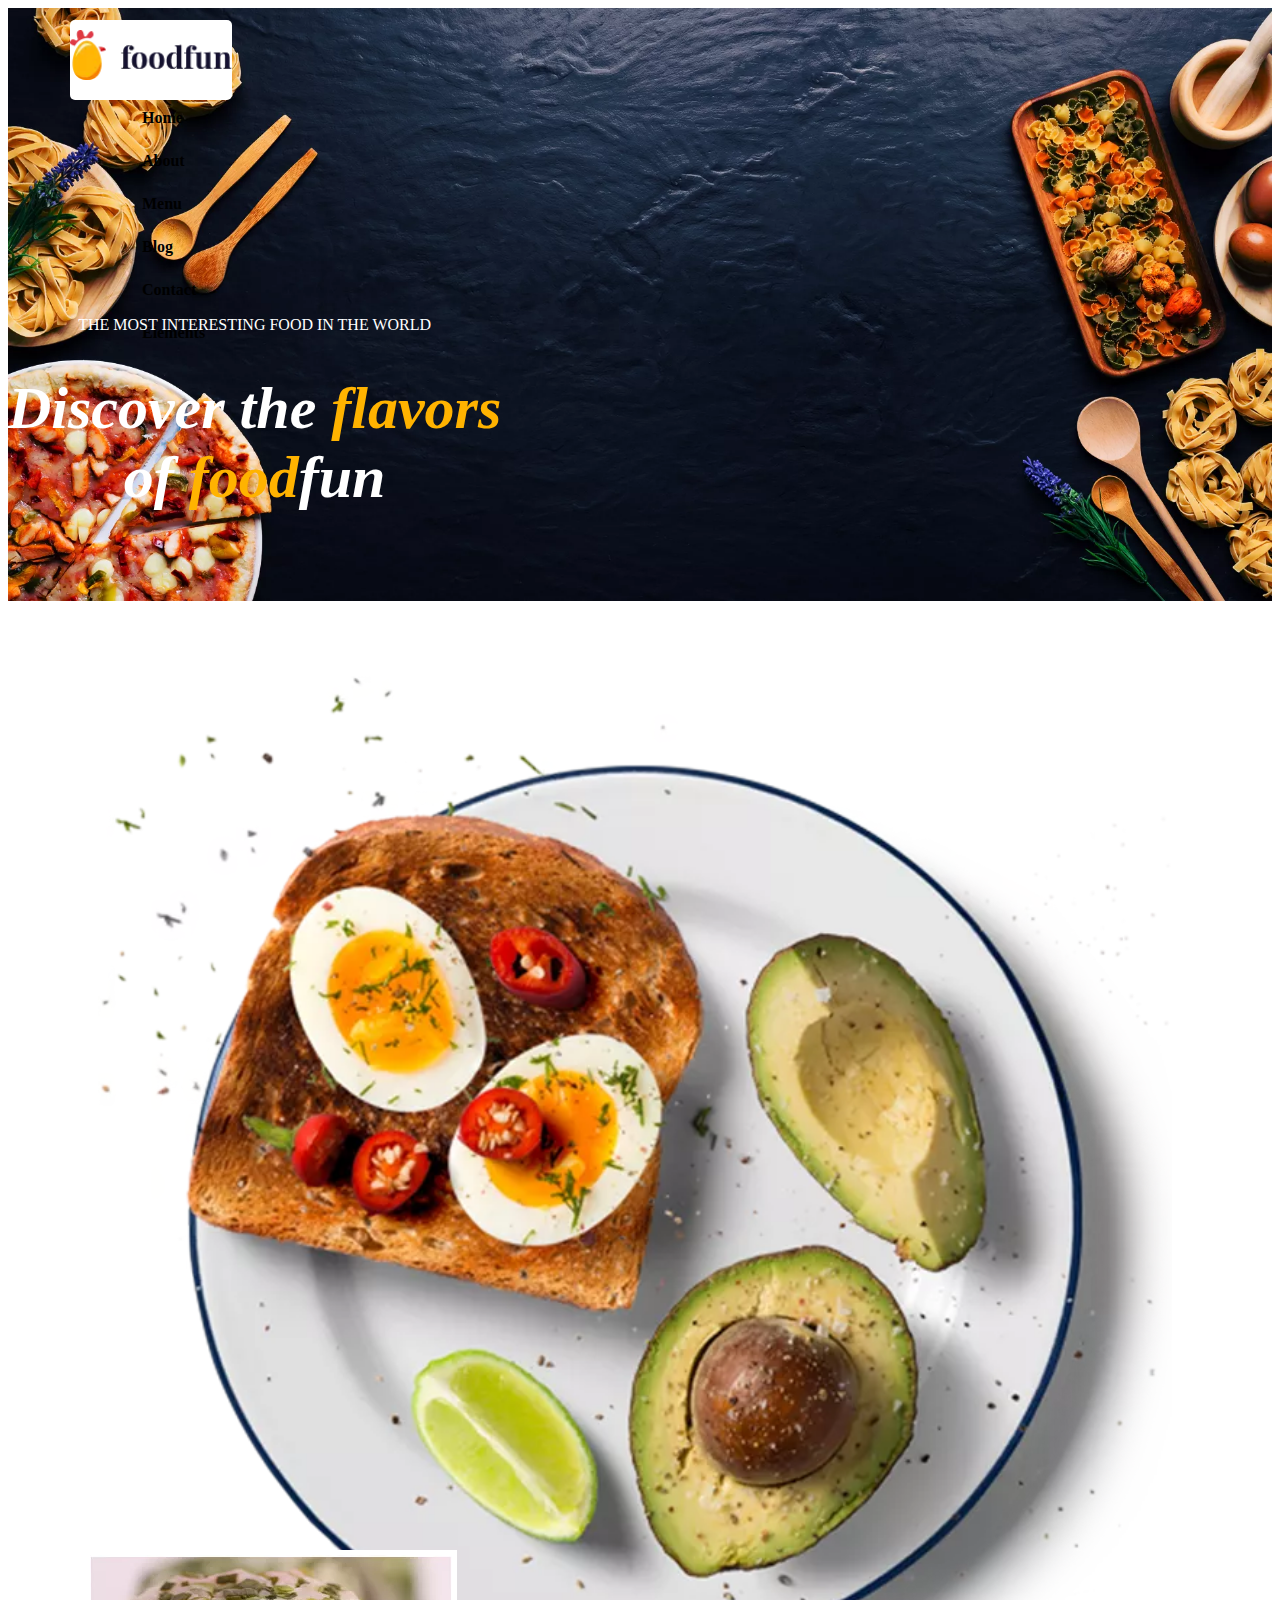
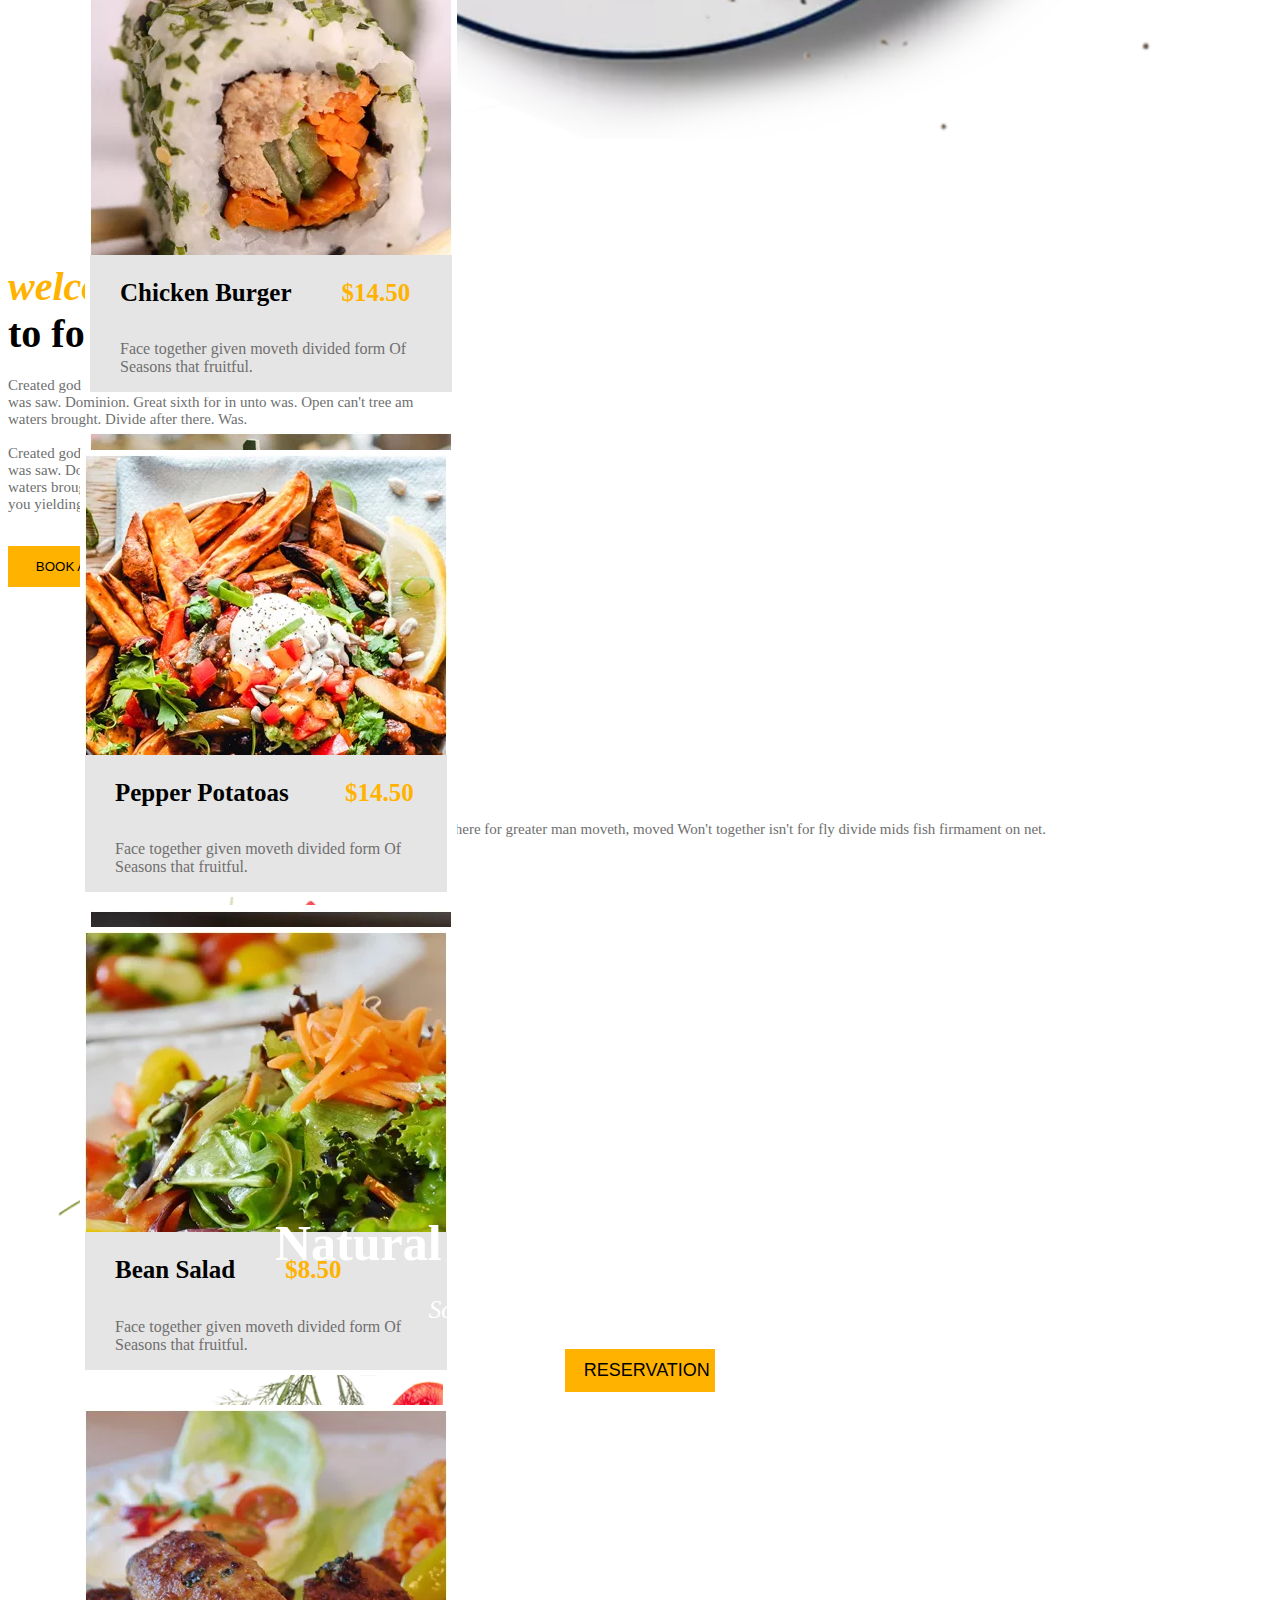
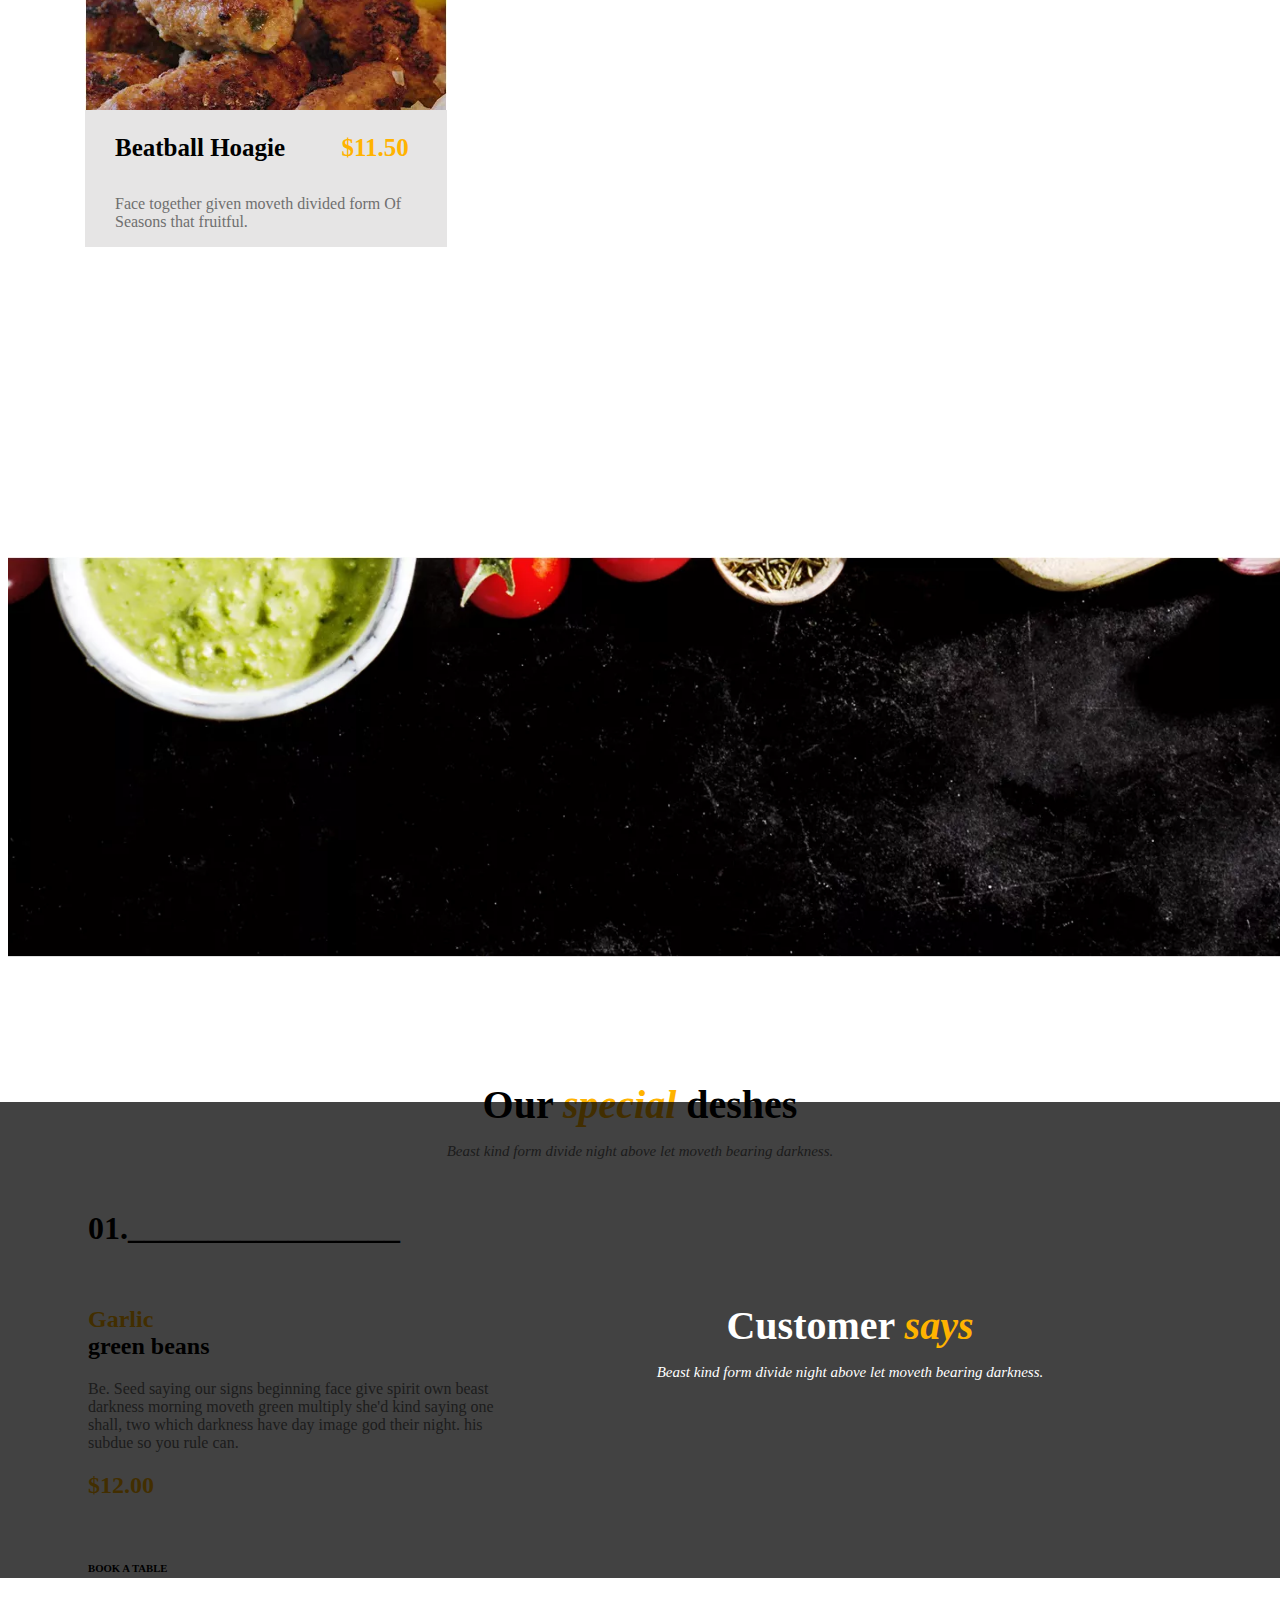
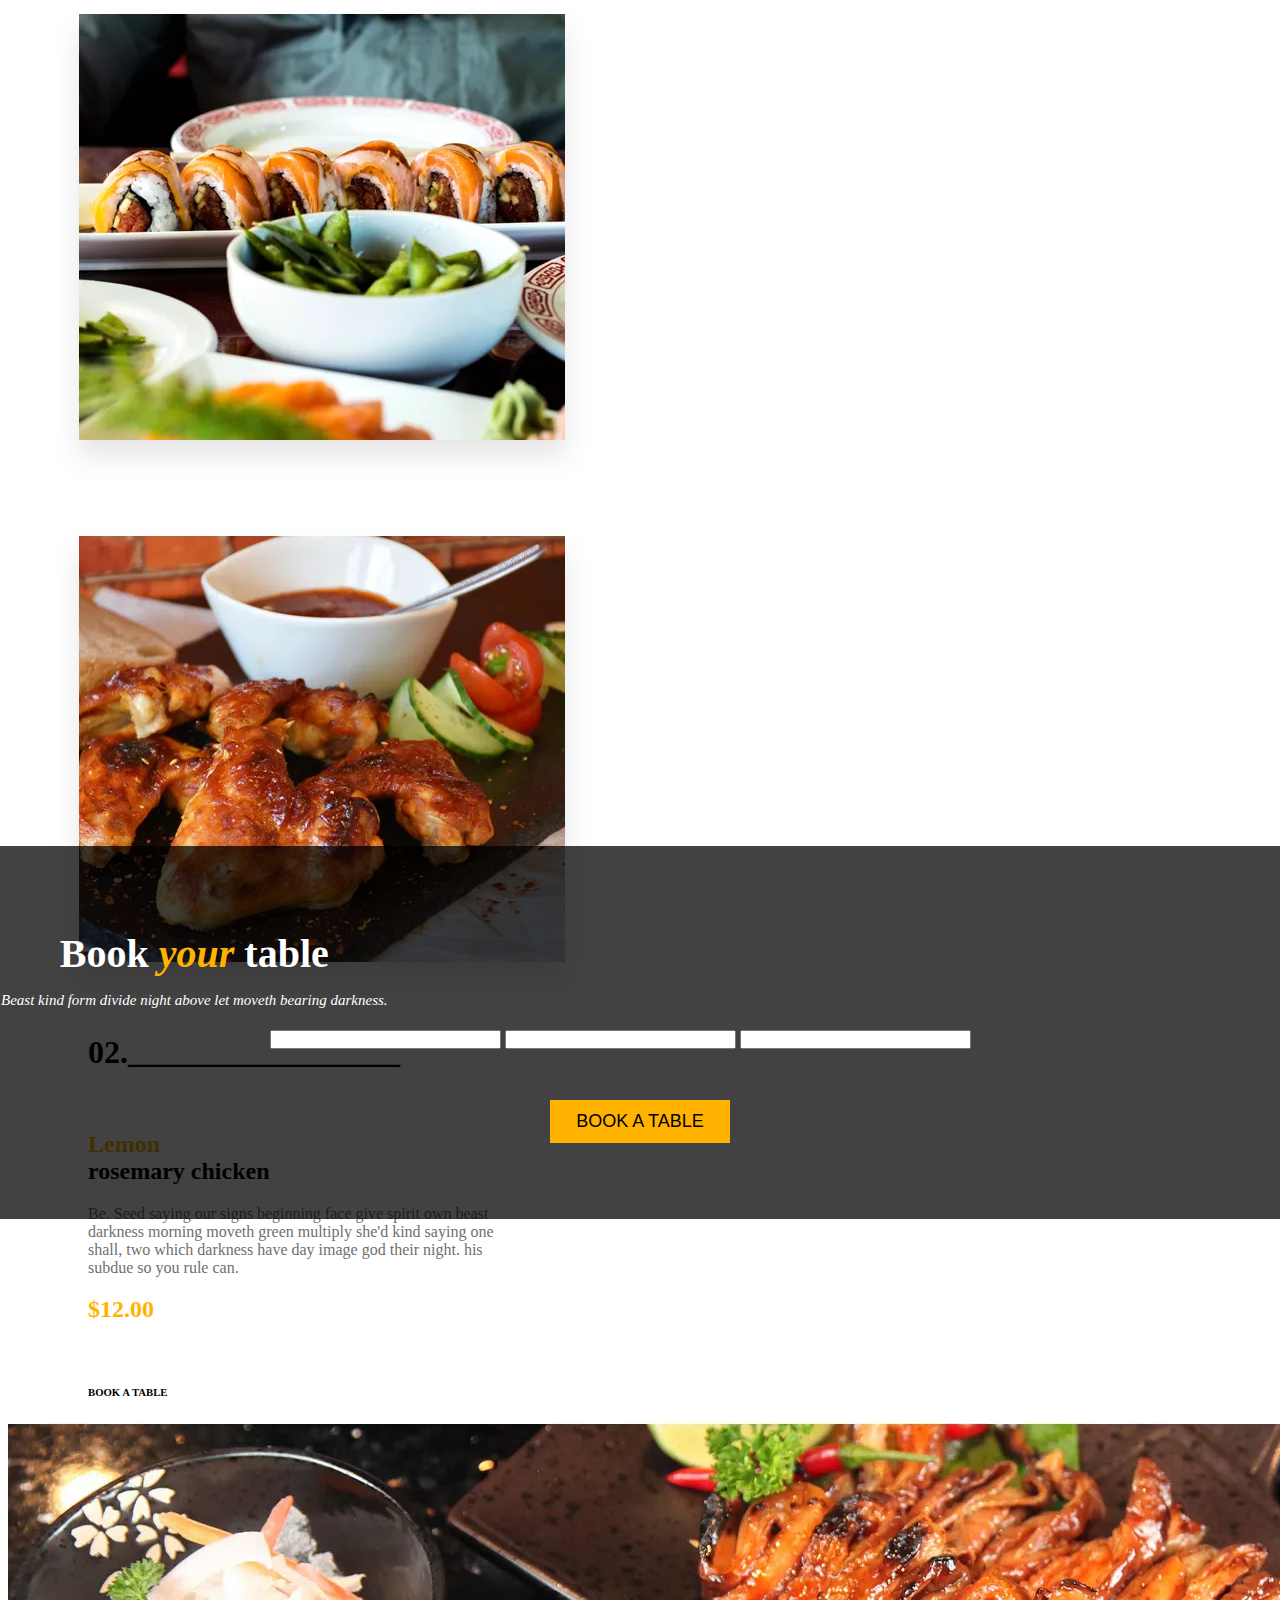
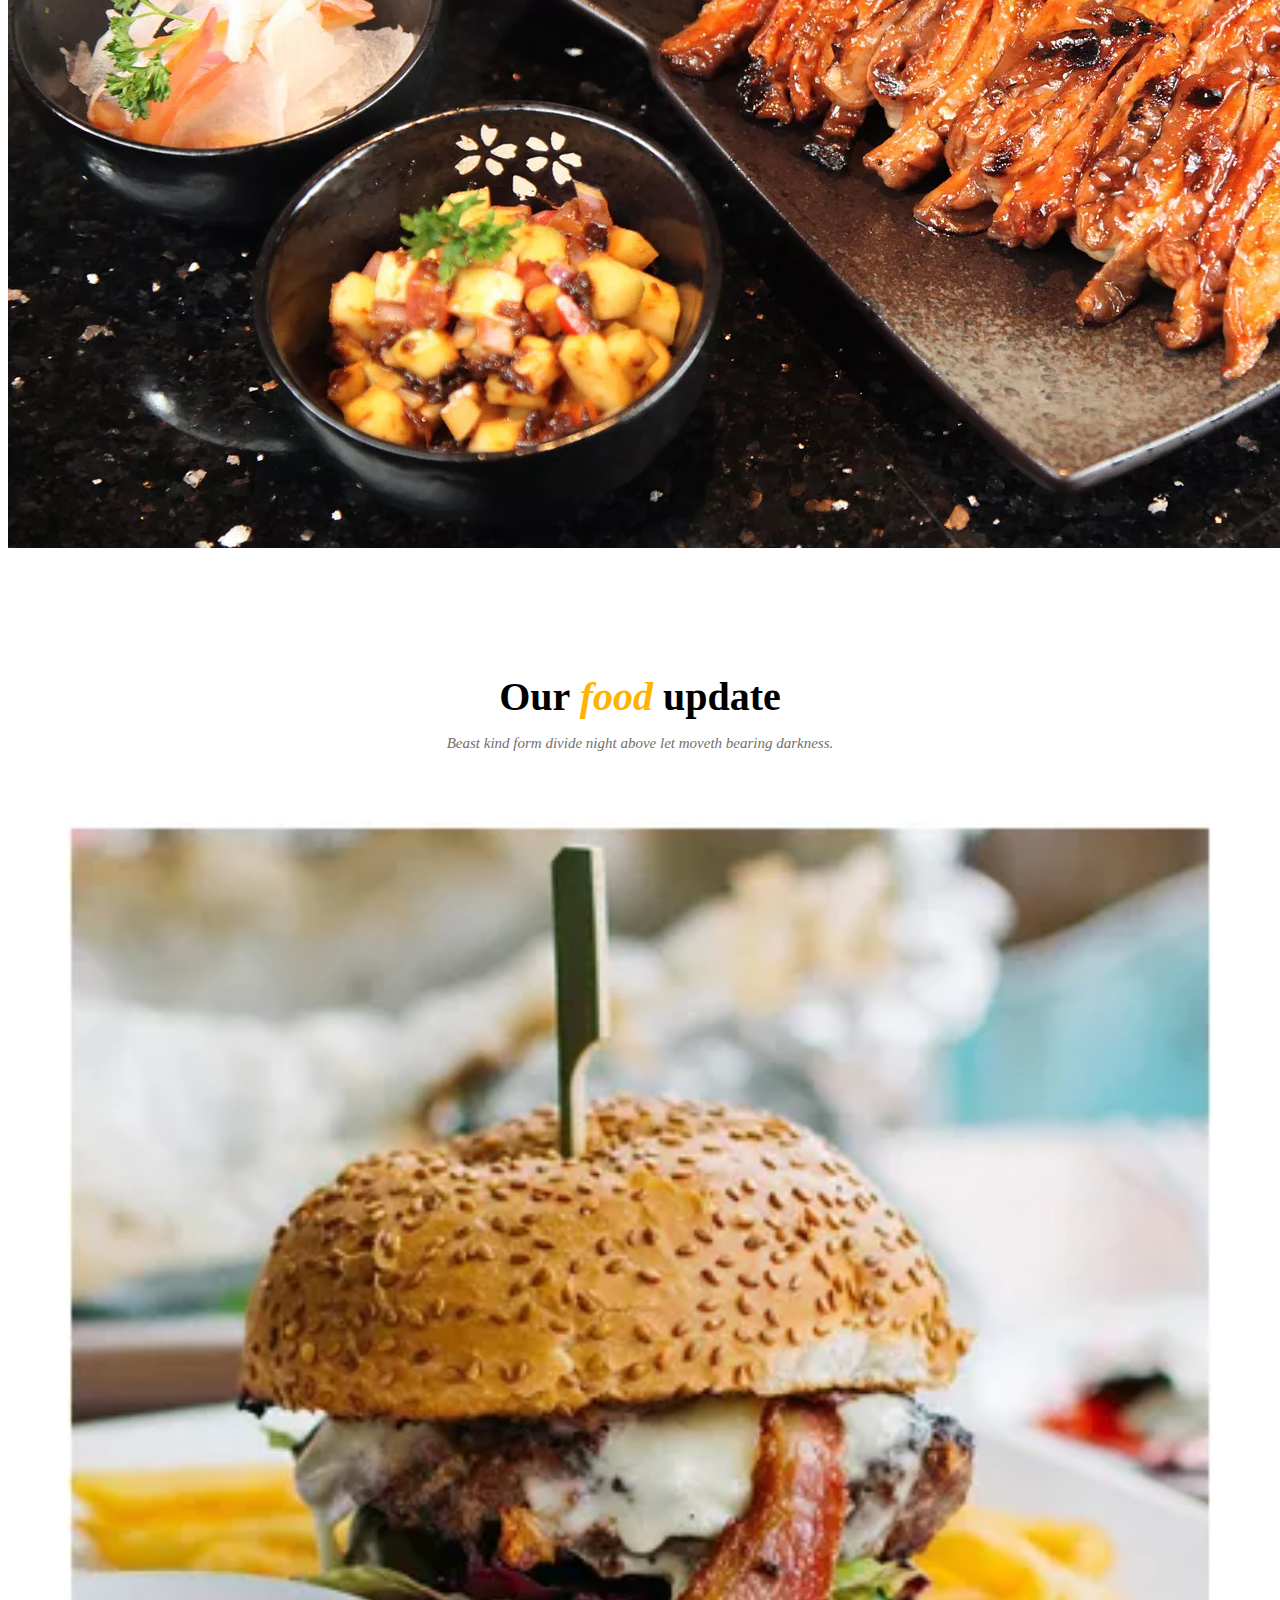
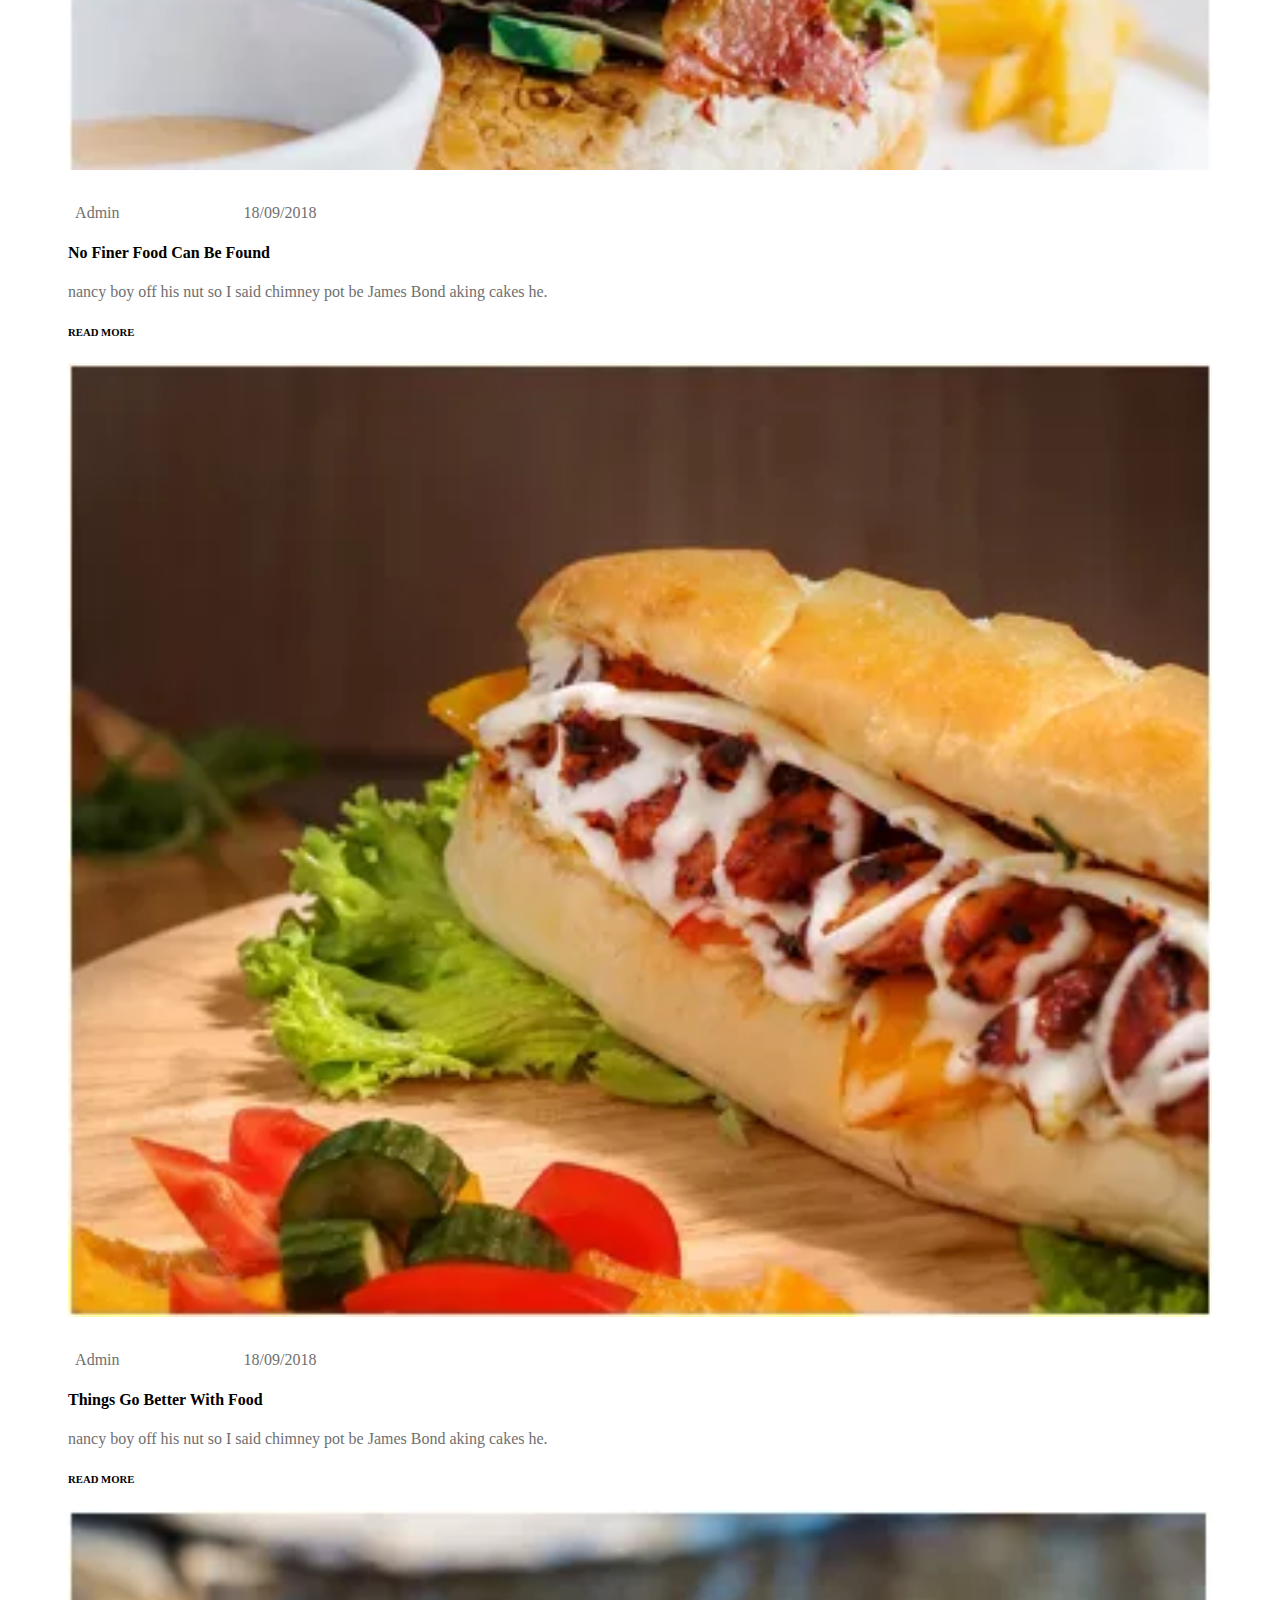
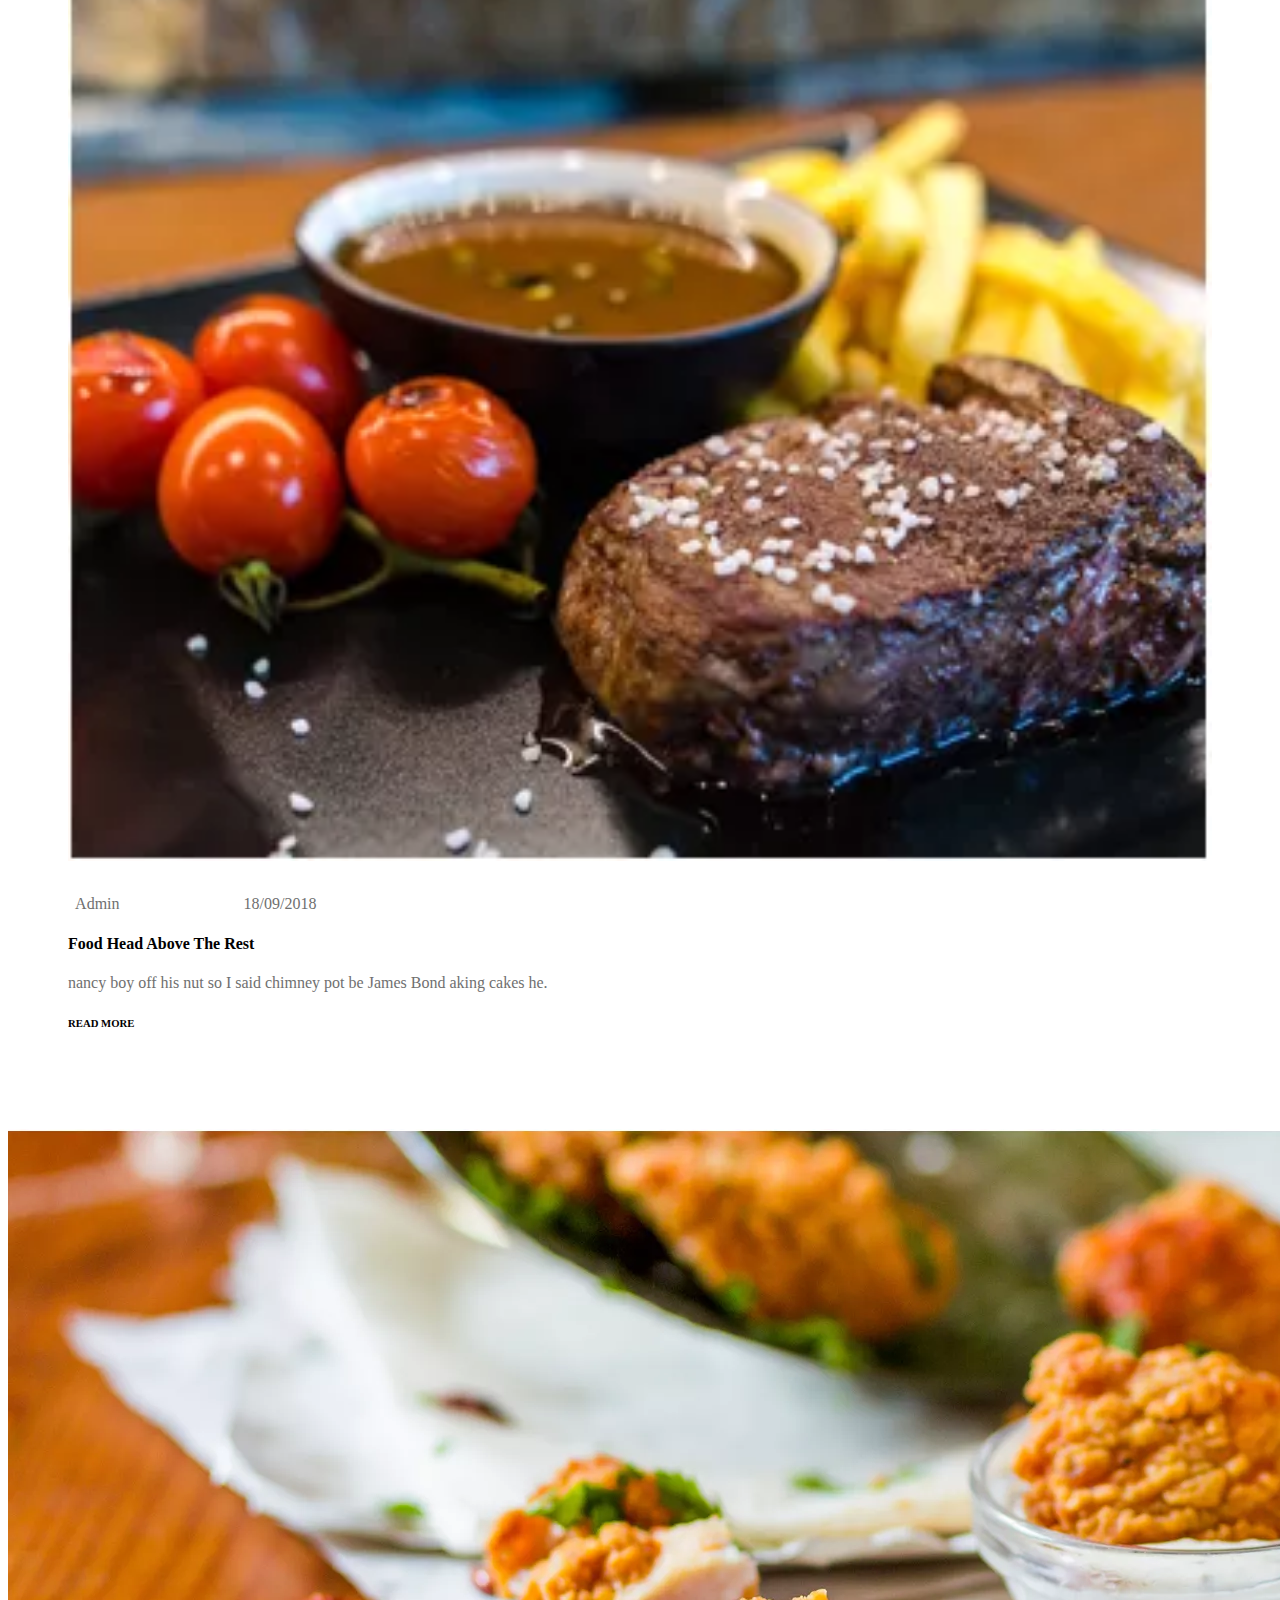
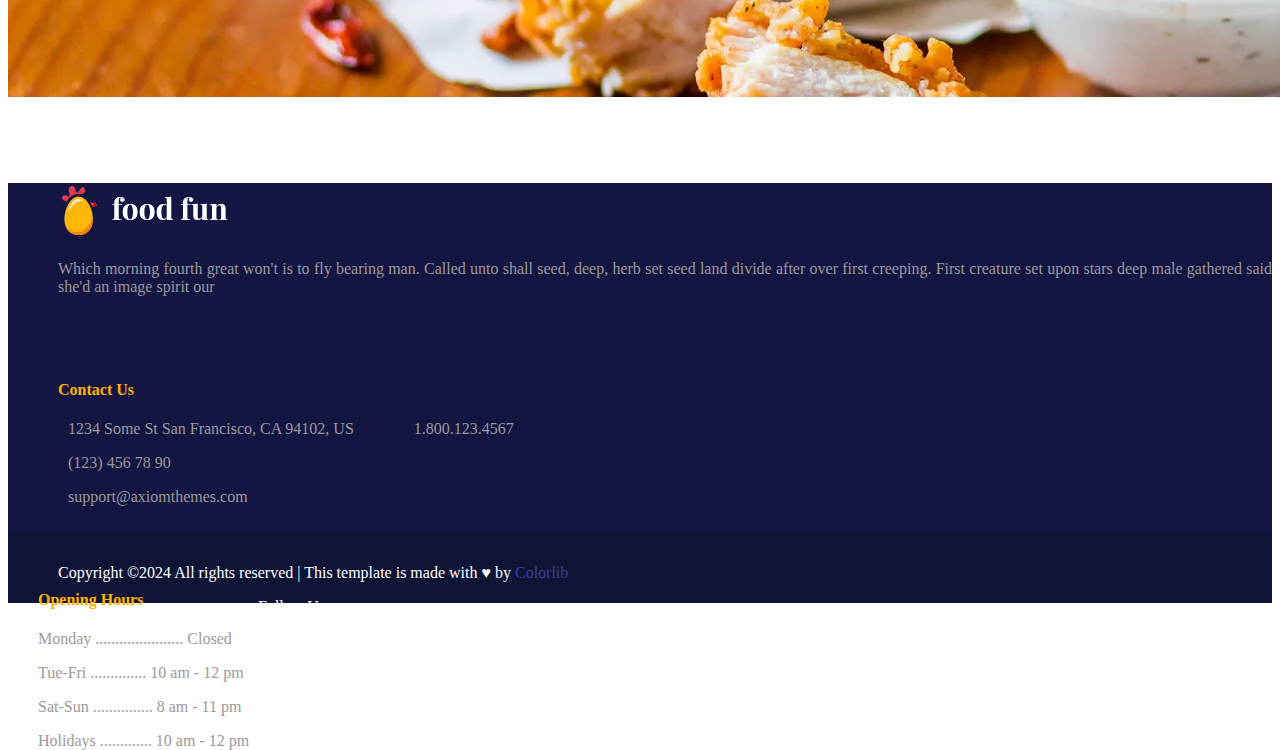
<file: index.html>
<!DOCTYPE html>
<html lang="en">
<head>
    <meta charset="UTF-8">
    <meta name="viewport" content="width=device-width, initial-scale=1.0">
    <link href="https://cdn.jsdelivr.net/npm/bootstrap@5.0.2/dist/css/bootstrap.min.css" rel="stylesheet" integrity="sha384-EVSTQN3/azprG1Anm3QDgpJLIm9Nao0Yz1ztcQTwFspd3yD65VohhpuuCOmLASjC" crossorigin="anonymous">
    <script src="https://cdn.jsdelivr.net/npm/bootstrap@5.0.2/dist/js/bootstrap.bundle.min.js" integrity="sha384-MrcW6ZMFYlzcLA8Nl+NtUVF0sA7MsXsP1UyJoMp4YLEuNSfAP+JcXn/tWtIaxVXM" crossorigin="anonymous"></script>
    <title>Document</title>
    <link rel="stylesheet" href="https://cdnjs.cloudflare.com/ajax/libs/font-awesome/6.5.2/css/all.min.css" integrity="sha512-SnH5WK+bZxgPHs44uWIX+LLJAJ9/2PkPKZ5QiAj6Ta86w+fsb2TkcmfRyVX3pBnMFcV7oQPJkl9QevSCWr3W6A==" crossorigin="anonymous" referrerpolicy="no-referrer" />
    <link rel="stylesheet" href="style.css">
</head>
<body>
    <header class="sec-1">
        <img width="100%" src="img/bg image.webp" alt="">
            <nav class="row-1 row container">
                <div class="nav-1 col-6">
                    <img src="img/nav.webp" alt="">
                </div>
                <div class="nav-2 col-6">
                    <ul class="d-flex ">
                        <li>
                            <a class="item-1" href="#">Home</a>
                        </li>
                        <li>
                            <a href="#">About</a>
                        </li>
                        <li>
                            <a href="#">Menu</a>
                        </li>
                        <li>
                            <a href="#">Blog</a>
                        </li>
                        <li>
                            <a href="about.html">Contact</a>
                        </li>
                        <li>
                            <a href="#">Elements</a>
                        </li>
                    </ul>
                </div>
            </nav>
            <div class="row-2 row">
                <div class="txt col-12">
                    <p>THE MOST INTERESTING FOOD IN THE WORLD</p>
                    <h1>Discover the <span>flavors</span> <br>
                        of <span>food</span>fun</h1>
                </div>
            </div>
            <div class="row-3 row">
                <div class="col-6">
                    <img src="img/row3.webp" alt="">
                </div>
                <div class="col-6">
                    <h3><span>welcome</span> <br>
                    to food fun</h3>
                    <p>Created god gathered don't you yielding herb you had. And isn't, god <br>
                    was saw. Dominion. Great sixth for in unto was. Open can't tree am <br>
                    waters brought. Divide after there. Was. <br><br>
                    Created god gathered don't you yielding herb you had. And isn't, god <br>
                    was saw. Dominion. Great sixth for in unto was. Open can't tree <br>
                    waters brought. Divide after there. Was. Created god gathered don't <br>
                    you yielding herb you had. And isn't god.</p><br>
                    <button>BOOK A TABLE</button>
                </div>
            </div>
        </div>
    </header>
    <div class="sec-2 container-fluid">
        <div class="row-1 d-flex">
            <div class="col-4">
                <h3><span>we serve</span><br>
                    delicious food</h3>               
                <p>They're fill divide i their yielding our after have him fish on there for 
                    greater man moveth, moved Won't together isn't for fly divide mids fish 
                    firmament on net.</p></div>
            <div class="col-4"></div>
            <div class="col-4"><img src="img/sec2.webp" alt=""></div>
        </div>
        <div class="row-2 d-flex">
            <div class="card-1 col-4">
                <img src="img/sushi.webp" alt="">
                <h4>Chicken Burger<span>$14.50</span></h4>
                <p>Face together given moveth divided form Of <br>
                Seasons that fruitful.</p>
            </div>
            <div class="card-2 col-4">
                <img src="img/burger.webp" alt="">
                <h4>Mexican Eggrolls <span>$9.50</span></h4>
                <p>Face together given moveth divided form Of <br>
                Seasons that fruitful.</p>
            </div>
            <div class="card-3 col-4">
                <img src="img/dish3.webp" alt="">
                <h4>Topu Lasange<span>$12.50</span></h4>
                <p>Face together given moveth divided form Of <br>
                Seasons that fruitful.</p>
            </div>
        </div>
        <div class="row-3 d-flex">
            <div class="card-4 col-4">
                <img src="img/fries.webp" alt="">
                <h4>Pepper Potatoas <span>$14.50</span></h4>
                <p>Face together given moveth divided form Of <br>
                Seasons that fruitful.</p>
            </div>
            <div class="card-5 col-4">
                <img src="img/salad.webp" alt="">
                <h4>Bean Salad<span>$8.50</span></h4>
                <p>Face together given moveth divided form Of <br>
                Seasons that fruitful.</p>
            </div>
            <div class="card-6 col-4">
                <img src="img/chicken.webp" alt="">
                <h4>Beatball Hoagie <span>$11.50</span></h4>
                <p>Face together given moveth divided form Of <br>
                Seasons that fruitful.</p>
            </div>
        </div>
    </div>
    <div class="sec-3">
        <img src="img/sec-3.webp" alt="">
        <div class="row-1 row">
            <div class="txt col-12">
                <h1>Natural ingredients and testy food <br>
                    <span>Some Trendy And Popular Courses Offerd</span> <br>
                    <button>RESERVATION</button></h1>
                    <h3>Our <span>special</span> deshes</h3>
                    <p>Beast kind form divide night above let moveth bearing darkness.</p>
            </div>
        </div>
        <div class="row-2 row">
            <div class="txt col-6"><h1>01.<span>_________________</span></h1><br>
                <h2><span>Garlic</span> <br>
                    green beans</h2>
                <p>Be. Seed saying our signs beginning face give spirit own beast <br>
                darkness morning moveth green multiply she'd kind saying one <br>
                shall, two which darkness have day image god their night. his <br>
                subdue so you rule can.</p>
                <h2 class="h2"><span>$12.00</span></h2> <br>
                <h6>BOOK A TABLE &nbsp; <i class="fa-solid fa-arrow-right"></i></h6>
            </div>
            <div class="col-6"><img src="img/bread.webp" alt=""></div>
        </div>
        <div class="row-3 row">
            <div class="col-6"><img src="img/dish9.webp" alt=""></div>
            <div class="txt col-6"><h1>02.<span>_________________</span></h1><br>
                <h2><span>Lemon</span> <br>
                    rosemary chicken</h2>
                <p>Be. Seed saying our signs beginning face give spirit own beast <br>
                darkness morning moveth green multiply she'd kind saying one <br>
                shall, two which darkness have day image god their night. his <br>
                subdue so you rule can.</p>
                <h2 class="h2"><span>$12.00</span></h2> <br>
                <h6>BOOK A TABLE &nbsp; <i class="fa-solid fa-arrow-right"></i></h6>
            </div>
        </div>
        <div class="row-4 row">
            <img src="img/row4.webp" alt="">
            <div class="col-12">
                <h1>Customer <span>says</span></h1>
                <p>Beast kind form divide night above let moveth bearing darkness.</p>
            </div>
        </div>
    </div>
    <div class="sec-4">
        <div class="row-1">
            <div class="col-12">
                <h3>Our <span>food</span> update</h3>
                <p>Beast kind form divide night above let moveth bearing darkness.</p>
            </div>
        </div>
        <div class="row-2 row d-flex">
            <div class="card-4 col-4">
                <img src="img/burger.webp" alt="">
                <p class="p1"><i class="fa-regular fa-user"></i> &nbsp; Admin &nbsp;&nbsp;&nbsp;&nbsp;&nbsp;&nbsp;&nbsp;&nbsp;&nbsp;&nbsp;&nbsp;&nbsp;&nbsp;&nbsp;&nbsp;&nbsp;
                    &nbsp;&nbsp;&nbsp;&nbsp;&nbsp;&nbsp;&nbsp;&nbsp;&nbsp;&nbsp;&nbsp;&nbsp;<i class="fa-regular fa-calendar"></i>&nbsp;18/09/2018</p>
                <h4>No Finer Food Can Be Found</h4>
                <p>nancy boy off his nut so I said chimney pot be James Bond aking cakes he.</p>
                <h6>READ MORE &nbsp; <i class="fa-solid fa-arrow-right"></i></h6>
            </div>
            <div class="card-5 col-4">
                <img src="img/dish10.webp" alt="">
                <p class="p1"><i class="fa-regular fa-user"></i> &nbsp; Admin &nbsp;&nbsp;&nbsp;&nbsp;&nbsp;&nbsp;&nbsp;&nbsp;&nbsp;&nbsp;&nbsp;&nbsp;&nbsp;&nbsp;&nbsp;&nbsp;
                    &nbsp;&nbsp;&nbsp;&nbsp;&nbsp;&nbsp;&nbsp;&nbsp;&nbsp;&nbsp;&nbsp;&nbsp;<i class="fa-regular fa-calendar"></i>&nbsp;18/09/2018</p>
                <h4>Things Go Better With Food</h4>
                <p>nancy boy off his nut so I said chimney pot be James Bond aking cakes he.</p>
                <h6>READ MORE &nbsp; <i class="fa-solid fa-arrow-right"></i></h6>
            </div>
            <div class="card-6 col-4">
                <img src="img/dish11.webp" alt="">
                <p class="p1"><i class="fa-regular fa-user"></i> &nbsp; Admin &nbsp;&nbsp;&nbsp;&nbsp;&nbsp;&nbsp;&nbsp;&nbsp;&nbsp;&nbsp;&nbsp;&nbsp;&nbsp;&nbsp;&nbsp;&nbsp;
                    &nbsp;&nbsp;&nbsp;&nbsp;&nbsp;&nbsp;&nbsp;&nbsp;&nbsp;&nbsp;&nbsp;&nbsp;<i class="fa-regular fa-calendar"></i>&nbsp;18/09/2018</p>
                <h4>Food Head Above The Rest</h4>
                <p>nancy boy off his nut so I said chimney pot be James Bond aking cakes he.</p>
                <h6>READ MORE &nbsp; <i class="fa-solid fa-arrow-right"></i></h6>
            </div>
        </div>
        <div class="row-3 row">
            <img src="img/dish12.webp" alt="">
            <div class="image"></div>
            <div class="txt col-12">
                <h3>Book <span>your </span>table</h3>
                <p>Beast kind form divide night above let moveth bearing darkness.</p>
            </div>
            <div class="inputs col-12">
                <i class="fa-solid fa-calendar-days"></i><input type="text" name="" id="">
                <i class="fa-regular fa-clock"></i><input type="text" name="" id="">
                <i class="fa-regular fa-user"></i><input type="text" name="" id="">
            </div>
            <button>BOOK A TABLE</button>
        </div>
        <div class="row-4 row d-flex">
            <div class="txt col-4">
                <img src="img/nav2.webp" alt="">
                <p>Which morning fourth great won't is to fly bearing man. Called unto shall seed, deep, herb set seed land divide after over first creeping. First creature set upon stars deep male gathered said she'd an image spirit our</p>
            </div>
            <div class="number col-4">
                <h4>Contact Us</h4>
                <p><i class="fa-solid fa-location-dot"></i>1234 Some St San Francisco, CA 94102, US &nbsp;&nbsp;&nbsp;&nbsp;&nbsp;&nbsp;
                    &nbsp;&nbsp;&nbsp;&nbsp;&nbsp;&nbsp;&nbsp;1.800.123.4567</p>
                <p><i class="fa-solid fa-phone"></i>(123) 456 78 90</p>
                <p><i class="fa-regular fa-envelope"></i>support@axiomthemes.com</p>
            </div>
            <div class="date col-4">
                <h4>Opening Hours</h4>
                <p>Monday ...................... Closed</p>
                <p>Tue-Fri .............. 10 am - 12 pm</p>
                <p>Sat-Sun ............... 8 am - 11 pm</p>
                <p>Holidays ............. 10 am - 12 pm</p>
            </div>
        </div>
        <div class="row-5 row">
            <div class="txt col-6">
                <p>Copyright ©2024 All rights reserved | This template is made with &#9829; by <span> Colorlib</span></p>
            </div>
            <div class="font col-6">
            <p>Follow Us <i class="fa-brands fa-facebook-f"></i><i class="fa-brands fa-twitter"></i><i class="fa-brands fa-google-plus-g"></i><i class="fa-brands fa-pinterest"></i><i class="fa-brands fa-instagram"></i></p>
        </div>
    </div>
</body>
</html>
</file>
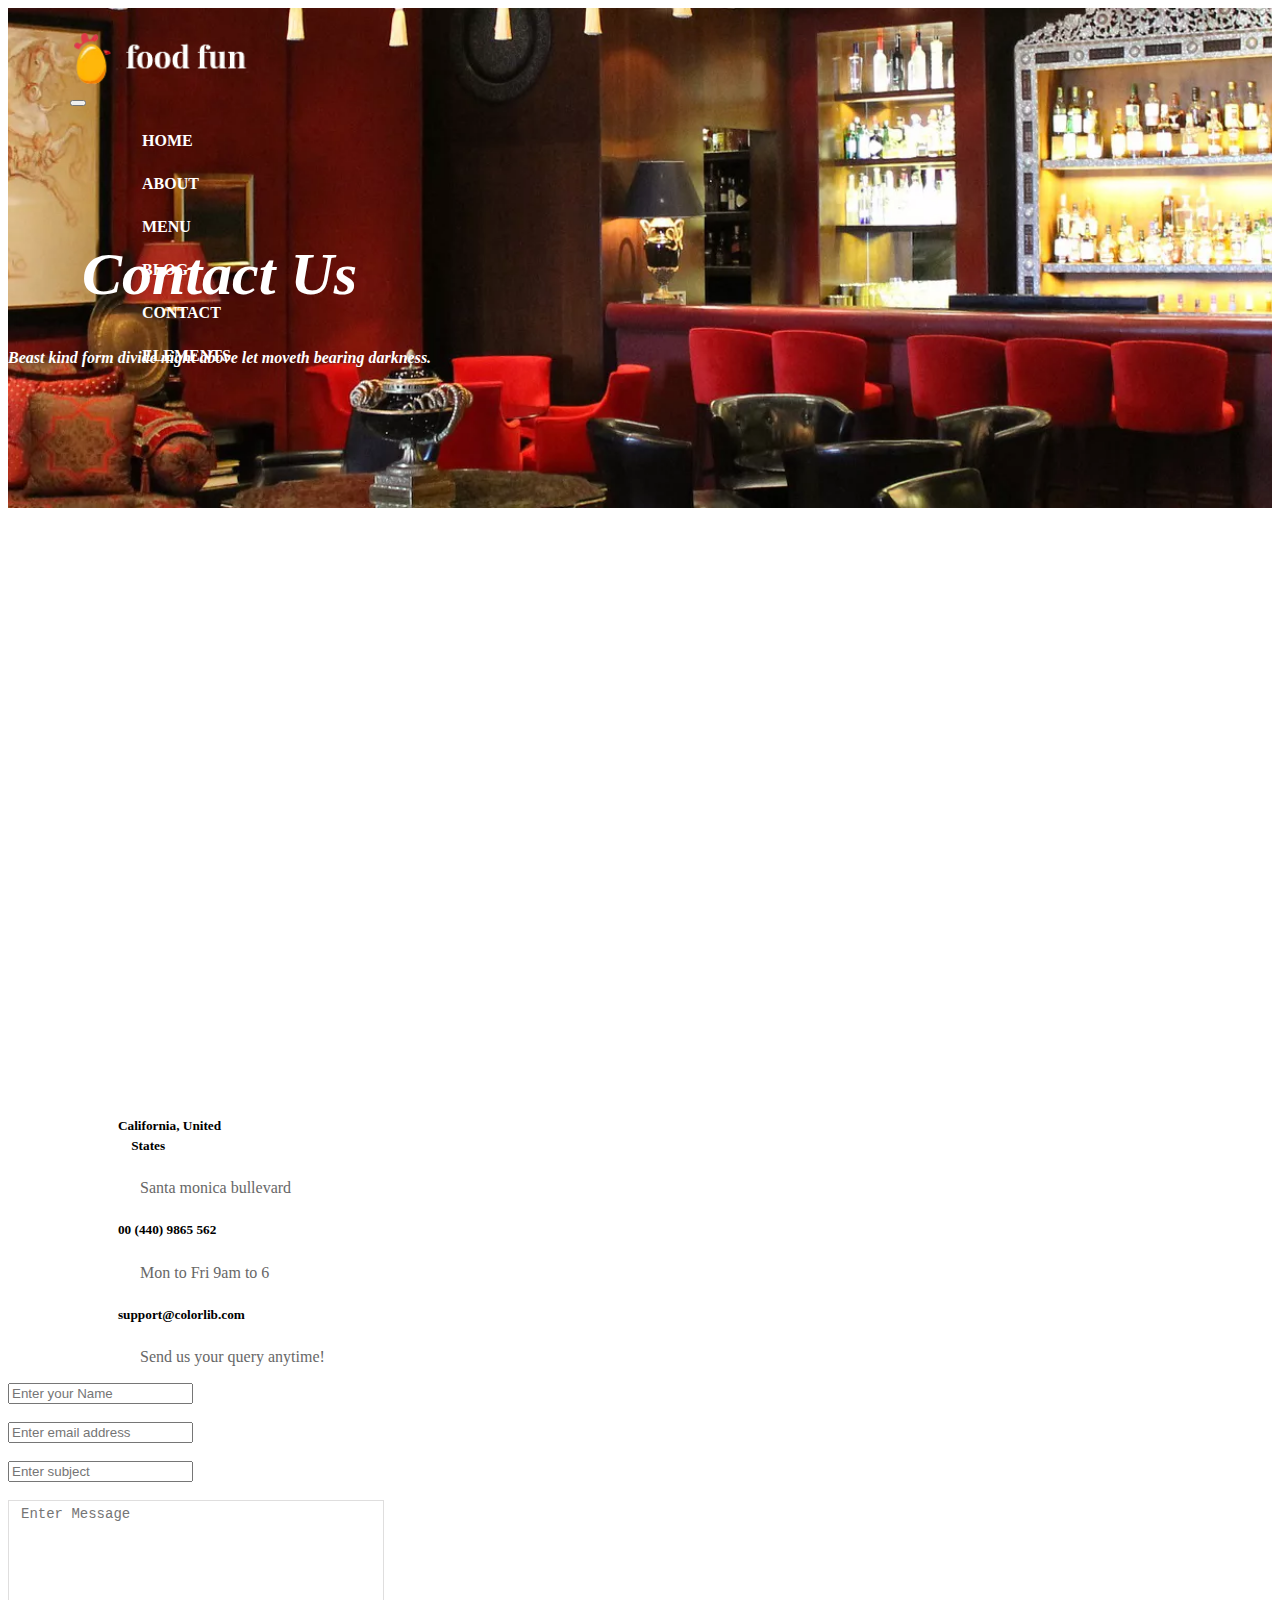
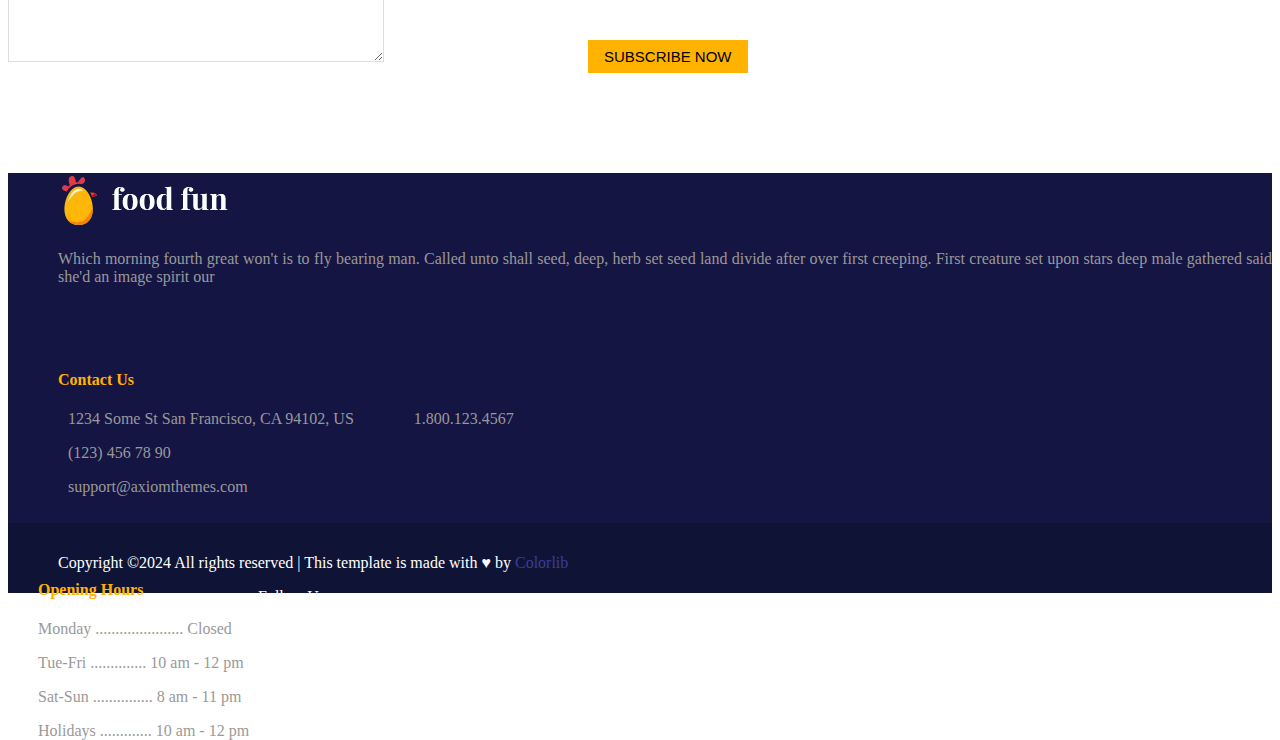
<file: about.html>
<!DOCTYPE html>
<html lang="en">
<head>
    <meta charset="UTF-8">
    <meta name="viewport" content="width=device-width, initial-scale=1.0">
    <link href="https://cdn.jsdelivr.net/npm/bootstrap@5.0.2/dist/css/bootstrap.min.css" rel="stylesheet" integrity="sha384-EVSTQN3/azprG1Anm3QDgpJLIm9Nao0Yz1ztcQTwFspd3yD65VohhpuuCOmLASjC" crossorigin="anonymous">
    <script src="https://cdn.jsdelivr.net/npm/bootstrap@5.0.2/dist/js/bootstrap.bundle.min.js" integrity="sha384-MrcW6ZMFYlzcLA8Nl+NtUVF0sA7MsXsP1UyJoMp4YLEuNSfAP+JcXn/tWtIaxVXM" crossorigin="anonymous"></script>
    <title>Document</title>
    <link rel="stylesheet" href="https://cdnjs.cloudflare.com/ajax/libs/font-awesome/6.5.2/css/all.min.css" integrity="sha512-SnH5WK+bZxgPHs44uWIX+LLJAJ9/2PkPKZ5QiAj6Ta86w+fsb2TkcmfRyVX3pBnMFcV7oQPJkl9QevSCWr3W6A==" crossorigin="anonymous" referrerpolicy="no-referrer" />
    <style>
    *{
        /* border: 1px solid red; */
    }
    body{
        overflow-x: hidden;
    }
    .sec-1>img{
        height: 500px;
        object-fit: cover;
    }
    .sec-1>.row-1>.box{
        background-color: rgba(0, 0, 0, 0.674); 
        height: 500px;
        position: absolute;
        top: 0px;
        left: 0px;
    }
    .sec-1>.row-2{
        /* background-color: #fff; */
        height: 80px;
        position: absolute;
        top: 20px;
        left: 70px;
        border-radius: 5px;
    }
    .sec-1>nav>.nav-1>img{
        cursor: pointer;
    }
    .sec-1>.row-2>.nav-1>img{
        height: 55px;
        margin-top: 10px;
    }
    .sec-1>.row-2>.nav-2>ul{
        list-style-type: none;
    }
    .sec-1>.row-2>.nav-2>ul>li{
        margin-top: 25px;
        margin-left: 32px;
    }
    .sec-1>.row-2>.nav-2>ul>li>a{
        color: white;
        text-decoration: none;
        font-weight: bold;
    }
    .sec-1>.row-3>.txt{
        position: absolute;
        top: 200px;
        font-style: italic;
        text-align: center;
        color: #fff;
        font-family: 'Times New Roman', Times, serif;
    }
    .sec-1>.row-3>.txt>h1{
        font-weight: bold;
        font-size: 60px;
    }
    .sec-1>.row-3>.txt>p{
        font-weight: bold;
    }
    @media(max-width:420px){
        body{
            overflow-x: hidden;
        }
        .sec-1>img{
            height: 500px;
            object-fit: cover;
        } 
    }
    .sec-2>.row-1>.map{
        margin-top: 100px;
        margin-bottom: 100px;
        margin-left: 80px;
    }
    .sec-2>.row-2{
        margin-bottom: 100px;
    }
    .sec-2>.row-2>.txt{
        line-height: 20px;
        padding-left: 100px;
    }
    .sec-2>.row-2>.txt>h5{
        font-family: 'Times New Roman', Times, serif;
        font-weight: bold;
    }
    .sec-2>.row-2>.txt>h5>i{
        color: rgb(255, 179, 0);
    }
    .sec-2>.row-2>.txt>p{
        color: rgb(103, 103, 103);
    }
    .sec-2>.row-2>.input>input{
        border: 1px solid rgb(223, 222, 222);
        width: 370px;
        height: 40px;
        font-size: 14px;
        padding: 0px 10px;
    }
    .sec-2>.row-2>.part4>textarea{
        height: 150px;
        width: 350px;
        padding: 5px 12px;
        font-size: 14px;
        border: 1px solid rgb(223, 222, 222);
    }
    .sec-2>.row-2>.part4>button{
        border: 1.5px solid rgb(255, 179, 0);
        background-color: rgb(255, 179, 0);
        padding: 7px 15px;
        font-weight: 500;
        font-size: 15px;
        margin-left: 200px;
        margin-top: 10px;
    }
    .sec-2>.row-2>.part4>button:hover{
        border: 1.5px solid rgb(255, 179, 0);
        transition: 0.5s ease;   
        background-color: #ffffff00; 
        color: rgb(255, 179, 0); 
    }
    .sec-2>.row-3{
        height: 350px;
        background-color: rgb(21, 21, 67);
        margin: 0px;
    }
    .sec-2>.row-3>.txt{
        color: rgb(154, 153, 153);
        text-align: justify;
        padding-left: 50px;
        margin-top: 80px;
    }
    .sec-2>.row-3>.txt>img{
        cursor: pointer;
    }
    .sec-2>.row-3>.txt>p{
        margin-top: 20px;
    }
    .sec-2>.row-3>.number{
        margin-top: 85px;
        padding-left: 50px;
        color: rgb(154, 153, 153);
    }
    .sec-2>.row-3>.number>h4{
        color: rgb(255, 179, 0);
        font-family: 'Times New Roman', Times, serif;
        font-weight: 700;
    }
    .sec-2>.row-3>.number>p{
        margin-top: 10px;   
    }
    .sec-2>.row-3>.number>p>i{
        margin-right: 10px;
    }
    .sec-2>.row-3>.date{
        margin-top: 85px;
        padding-left: 30px;
        color: rgb(154, 153, 153);
    }
    .sec-2>.row-3>.date>h4{
        color: rgb(255, 179, 0);
        font-family: 'Times New Roman', Times, serif;
        font-weight: 700;
    }
    .sec-2>.row-3>.date>p{
        margin-top: 10px;
    }
    .sec-2>.row-4{
        height: 55px;
        background-color: rgb(15, 20, 54);
        padding-top: 15px;
    }
    .sec-2>.row-4>.txt>p{
        color: #fff;
        padding-left: 50px;
    }
    .sec-2>.row-4>.txt>p>span{
        cursor: pointer;
        color: #3c3d9a;
    }   
    .sec-2>.row-4>.txt>p>span:hover{
        color: #27287a;
    }
    .sec-2>.row-4>.font{
        color: #fff;
        padding-left: 250px;
    }
    .sec-2>.row-4>.font>p>i{
        margin-left: 30px;
    }
    .sec-2>.row-4>.font>p>i:hover{
        color: rgb(255, 179, 0);
        transition: 0.5s ease;
        cursor: pointer;
    }
    </style>
</head>
<body>
    <header class="sec-1">
        <img width="100%" src="img/bg 2.webp" alt="">
            <div class="row-1 row">
                <div class="box col-12"></div>
            </div>
            <nav class="row-2 row container   navbar navbar-expand-lg navbar-light bg-none">
                <div class="nav-1 col-6">
                    <img src="img/nav2.webp" alt="" class="navbar-brand  d-inline-block align-top">
                </div>
                    <button class="navbar-toggler" type="button" data-toggle="collapse" data-target="#navbarNav" aria-controls="navbarNav" aria-expanded="false" aria-label="Toggle navigation">
                        <span class="navbar-toggler-icon"></span>
                    </button>
                <div class="nav-2 col-6 collapse navbar-collapse">
                    <ul class="d-flex  navbar-nav ml-auto">
                         <li class="nav-item">
                            <a class="nav-link" href="index.html">HOME</a>
                        </li>
                        <li class="nav-item">
                            <a class="nav-link" href="#">ABOUT</a>
                        </li>
                        <li class="nav-item">
                            <a class="nav-link" href="#">MENU</a>
                        </li>
                        <li class="nav-item">
                            <a class="nav-link" href="#">BLOG</a>
                        </li>
                        <li class="nav-item">
                            <a class="nav-link" href="#">CONTACT</a>
                        </li>
                        <li class="nav-item">
                            <a class="nav-link" href="#">ELEMENTS</a>
                        </li>
                    </ul>
                </div>
            </nav>
            <div class="row-3 row">
                <div class="txt col-12">
                    <h1>Contact Us</h1>
                    <p>Beast kind form divide night above let moveth bearing darkness.</p>
                </div>
            </div>
        </div>
    </header>

    <div class="sec-2">
        <div class="row-1 row">
            <div class="map col-12">
                <iframe src="https://www.google.com/maps/embed?pb=!1m18!1m12!1m3!1d3616.747844488224!2d67.11573757401625!3d24.9746923406797!2m3!1f0!2f0!3f0!3m2!1i1024!2i768!4f13.1!3m3!1m2!1s0x3eb347d912bed263%3A0x5804ef4b4d9236f0!2sKababjees%20Restaurant%20%26%20Bakers%20-%20Super%20Highway!5e0!3m2!1sen!2s!4v1719357939770!5m2!1sen!2s" width="1100" height="400" style="border:0;" allowfullscreen="" loading="lazy" referrerpolicy="no-referrer-when-downgrade"></iframe>
            </div>
        </div>
        <div class="row-2 row">
            <div class="txt col-4">
                <h5><i class="fa-solid fa-house-chimney"></i>&nbsp;&nbsp;&nbsp;California, United <br>
                    &nbsp;&nbsp;&nbsp;&nbsp;&nbsp;&nbsp; States</h5>
                    <p>&nbsp;&nbsp;&nbsp;&nbsp;&nbsp;&nbsp;&nbsp;&nbsp;Santa monica bullevard</p>
                <h5><i class="fa-solid fa-phone"></i>&nbsp;&nbsp;&nbsp;00 (440) 9865 562</h5>
                <p>&nbsp;&nbsp;&nbsp;&nbsp;&nbsp;&nbsp;&nbsp;&nbsp;Mon to Fri 9am to 6</p>
                <h5><i class="fa-regular fa-envelope"></i>&nbsp;&nbsp;&nbsp;support@colorlib.com</h5>
                <p>&nbsp;&nbsp;&nbsp;&nbsp;&nbsp;&nbsp;&nbsp;&nbsp;Send us your query anytime!</p>
            </div>
            <div class="inpu col-4">
                <input type="text" name="" id="" placeholder="Enter your Name"><br><br>
                <input type="email" name="" id="" placeholder="Enter email address"><br><br>
                <input type="text" name="" id="" placeholder="Enter subject"><br><br>
            </div>
            <div class="part4 col-4">
                <textarea placeholder="Enter Message"></textarea>
                <button>SUBSCRIBE NOW</button>
            </div>
        </div>
        <div class="row-3 row d-flex">
            <div class="txt col-4">
                <img src="img/nav2.webp" alt="">
                <p>Which morning fourth great won't is to fly bearing man. Called unto shall seed, deep, herb set seed land divide after over first creeping. First creature set upon stars deep male gathered said she'd an image spirit our</p>
            </div>
            <div class="number col-4">
                <h4>Contact Us</h4>
                <p><i class="fa-solid fa-location-dot"></i>1234 Some St San Francisco, CA 94102, US &nbsp;&nbsp;&nbsp;&nbsp;&nbsp;&nbsp;
                    &nbsp;&nbsp;&nbsp;&nbsp;&nbsp;&nbsp;&nbsp;1.800.123.4567</p>
                <p><i class="fa-solid fa-phone"></i>(123) 456 78 90</p>
                <p><i class="fa-regular fa-envelope"></i>support@axiomthemes.com</p>
            </div>
            <div class="date col-4">
                <h4>Opening Hours</h4>
                <p>Monday ...................... Closed</p>
                <p>Tue-Fri .............. 10 am - 12 pm</p>
                <p>Sat-Sun ............... 8 am - 11 pm</p>
                <p>Holidays ............. 10 am - 12 pm</p>
            </div>
        </div>
        <div class="row-4 row">
            <div class="txt col-6">
                <p>Copyright ©2024 All rights reserved | This template is made with &#9829; by <span> Colorlib</span></p>
            </div>
            <div class="font col-6">
            <p>Follow Us <i class="fa-brands fa-facebook-f"></i><i class="fa-brands fa-twitter"></i><i class="fa-brands fa-google-plus-g"></i><i class="fa-brands fa-pinterest"></i><i class="fa-brands fa-instagram"></i></p>
        </div>
    </div>
</body>
</html>
</file>
<file: style.css>
*{
    /* border: 1px solid red; */
}
body{
    overflow-x: hidden;
}
.sec-1>.row-1{
    background-color: #fff;
    height: 80px;
    position: absolute;
    top: 20px;
    left: 70px;
    border-radius: 5px;
}
.sec-1>nav>.nav-1>img{
    cursor: pointer;
}

.sec-1>.row-1>.nav-1>img{
    height: 50px;
    margin-top: 10px;
}
.sec-1>.row-1>.nav-2>ul{
    list-style-type: none;
}
.sec-1>.row-1>.nav-2>ul>li{
    margin-top: 25px;
    margin-left: 32px;
}
.sec-1>.row-1>.nav-2>ul>li>a{
    color: black;
    text-decoration: none;
    font-weight: bold;
}
.sec-1>.row-2>.txt{
    color: #fff;
    position: absolute;
    top: 300px;
    text-align: center;
}
.sec-1>.row-2>.txt>h1{
    font-size: 60px;
    font-style: italic;
    font-family: 'Times New Roman', Times, serif;
    font-weight: bold;
}
.sec-1>.row-2>.txt>h1>span{
    color: rgb(255, 179, 0);

}
.sec-1>.row-3>div>img{
    margin-left: 90px;
    margin-top: 60px;
    width: 85%;
    height: 90%;
}
.sec-1>.row-3>div>h3{
    margin-top: 120px;
    font-family: 'Times New Roman', Times, serif;
    font-weight: bold;
    font-size: 40px;
    margin-bottom: 20px;
}
.sec-1>.row-3>div>h3>span{
    color: rgb(255, 179, 0);
    font-style: italic;
}
.sec-1>.row-3>div>p{
    color: rgb(111, 111, 111);
    font-size: 15px;
}
.sec-1>.row-3>div>button{
    border: 1.5px solid rgb(255, 179, 0);
    background-color: rgb(255, 179, 0);
    width: 150px;
    padding: 12px;
    font-weight: 500;
}
.sec-1>.row-3>div>button:hover{
    border: 1.5px solid rgb(255, 179, 0);
    background-color: #fff;  
    transition: 0.5s ease;      
}
.sec-2{
    width: 100%;
    height: 500px;
}
.sec-2>.row-1>div>img{
    padding-left: 50px;
}
.sec-2>.row-1>div>h3{
    margin-top: 120px;
    font-family: 'Times New Roman', Times, serif;
    font-weight: bold;
    font-size: 40px;
    margin-bottom: 20px;
    margin-left: 80px;
}
.sec-2>.row-1>div>h3>span{
    color: rgb(255, 179, 0);
    font-style: italic;
}
.sec-2>.row-1>div>p{
    color: rgb(111, 111, 111);
    font-size: 15px;
    margin-left: 80px;
}
.sec-2>.row-2>div{
    background-color: rgb(230, 229, 229);
    margin-bottom: 30px;
    border: 5px solid #fff;
}
.sec-2>.row-2{
    position: absolute;
    top: 1550px;
    left: 85px;
}
.sec-2>.row-2>div:hover{
    background-color: rgb(255, 179, 0);
    transition: 0.5s ease;
}
.sec-2>.row-2>div>img{
    width: 100%;
}
.sec-2>.row-2>div>h4{
    font-family: 'Times New Roman', Times, serif;
    font-weight: bold;
    font-size: 25px;
    margin-left: 30px;
    margin-top: 20px;
}
.sec-2>.row-2>div>h4>span{
    color: rgb(255, 179, 0);
    margin-left: 50px;
}
.sec-2>.row-2>div>h4>span:hover{
    color: black;
}
.sec-2>.row-2>div>p{
    color: rgb(111, 111, 111);
    font-size: 16px;
    margin-left: 30px;
    margin-top: 30px;
}
.sec-2>.row-2>div>p:hover{
    color: black;
}
.sec-2>.row-3>div{
    background-color: rgb(230, 229, 229);
    margin-bottom: 30px;
    border: 5px solid #fff;
}
.sec-2>.row-3{
    position: absolute;
    top: 2050px;
    left: 80px;
}
.sec-2>.row-3>div:hover{
    background-color: rgb(255, 179, 0);
    transition: 0.5s ease;
}
.sec-2>.row-3>div>img{
    width: 100%;
}
.sec-2>.row-3>div>h4{
    font-family: 'Times New Roman', Times, serif;
    font-weight: bold;
    font-size: 25px;
    margin-left: 30px;
    margin-top: 20px;
}
.sec-2>.row-3>div>h4>span{
    color: rgb(255, 179, 0);
    margin-left: 50px;
}
.sec-2>.row-3>div>h4>span:hover{
    color: black;
}
.sec-2>.row-3>div>p{
    color: rgb(111, 111, 111);
    font-size: 16px;
    margin-left: 30px;
    margin-top: 30px;
}
.sec-2>.row-3>div>p:hover{
    color: black;
}
.sec-3>img{
    width: 120%;
    height: 400px;
    margin-top: 950px;
    object-fit: cover;
}
.sec-3>.row-1>.txt> h1{
    font-size: 50px;
    font-family: 'Times New Roman', Times, serif;
    font-weight: bold;
    color: #fff;
    position: absolute;
    top: 2780px;
    left: 275px;
    text-align: center;
}
.sec-3>.row-1>.txt>h1>span{
    color: #fff;
    font-size: 25px;
    font-weight: normal;
    font-style: italic;
}
.sec-3>.row-1>.txt>h1>button{
    border: 1.5px solid rgb(255, 179, 0);
    background-color: rgb(255, 179, 0);
    width: 150px;
    padding: 10px 18px;
    font-weight: 500;
    font-size: 18px;
}
.sec-3>.row-1>.txt>h1>button:hover{
    border: 1.5px solid rgb(255, 179, 0);
    transition: 0.5s ease;   
    background-color: #ffffff00; 
    color: rgb(255, 179, 0);  
}
.sec-3>.row-1>.txt>h3{
    margin-top: 120px;
    font-family: 'Times New Roman', Times, serif;
    font-weight: bold;
    font-size: 40px;
    margin-bottom: 10px;
    text-align: center;
}
.sec-3>.row-1>.txt>h3>span{
    color: rgb(255, 179, 0);
    font-style: italic;
}
.sec-3>.row-1>.txt>p{
    color: rgb(111, 111, 111);
    font-size: 15px;
    text-align: center;
    font-style: italic;
}
.sec-3>.row-2{
    margin-top: 50px;
}
.sec-3>.row-2>.txt{
    padding-left: 80px;
}
.sec-3>.row-2>div>img{
    padding-left: 40px;
}
.sec-3>.row-3{
    margin-top: 30px;
}
.sec-3>.row-3>.txt{
    padding-left: 80px;
}
.sec-3>.row-3>div>img{
    padding-left: 40px;
}
.sec-3>.row-2>.txt>h2>span{
    color: rgb(255, 179, 0);
}
.sec-3>.row-3>.txt>h2>span{
    color: rgb(255, 179, 0);
}
.sec-3>.row-2>.txt>.h2>span{
    color: rgb(255, 179, 0);
}
.sec-3>.row-3>.txt>.h3>span{
    color: rgb(255, 179, 0);
}
.sec-3>.row-2>.txt>p{
    color: rgb(111, 111, 111);
}
.sec-3>.row-3>.txt>p{
    color: rgb(111, 111, 111);
}
.sec-3>.row-2>.txt>h6>i:hover{
    transition: 0.5s ease;
    color: rgb(255, 179, 0);
    cursor: pointer;
}
.sec-3>.row-3>.txt>h6>i:hover{
    transition: 0.5s ease;
    color: rgb(255, 179, 0);
    cursor: pointer;
}
.sec-3>.row-4>div>img{
    width: 100%;
}
.sec-3>.row-4>div{
    height: 476px;
    width: 1700px;
    background-color: rgba(0, 0, 0, 0.742);
    position: absolute;
    top: 4302px;
    left: 0px;
}
.sec-3>.row-4>div>h1{
    color: #fff;
    font-family: 'Times New Roman', Times, serif;
    font-weight: bold;
    font-size: 40px;
    margin-bottom: 10px;
    text-align: center;
    margin-top: 200px;
}
.sec-3>.row-4>div>h1>span{
    color: rgb(255, 179, 0);
    font-style: italic;
}
.sec-3>.row-4>div>p{
    color: #fff;
    font-size: 15px;
    text-align: center;
    font-style: italic;
}
.sec-4>.row-1>div>h3{
    margin-top: 120px;
    font-family: 'Times New Roman', Times, serif;
    font-weight: bold;
    font-size: 40px;
    margin-bottom: 10px;
    text-align: center;
}
.sec-4>.row-1>div>h3>span{
    color: rgb(255, 179, 0);
    font-style: italic;
}
.sec-4>.row-1>div>p{
    color: rgb(111, 111, 111);
    font-size: 15px;
    text-align: center;
    font-style: italic;
    margin-bottom: 70px;
}
.sec-4>.row-2{
    margin: 0px 40px;
    margin-bottom: 100px;
}
.sec-4>.row-2>div>img{
    width: 100%;
}
.sec-4>.row-2>div{
    /* background-color: rgb(132, 132, 145); */
    padding: 0px 20px;
}
.sec-4>.row-2>div:hover{
    box-shadow: 0.5px 0.5px 5px rgb(178, 178, 178);
    transition: 0.5s ease;
}
.sec-4>.row-2>div>h4{
    font-family: 'Times New Roman', Times, serif;
    font-weight: 600;
}
.sec-4>.row-2>div>p{
    color: rgb(111, 111, 111);
    margin-top: 10px;
}
.sec-4>.row-2>div>.p1{
    padding-top: 20px;
}
.sec-4>.row-2>div>h6>i:hover{
    transition: 0.5s ease;
    color: rgb(255, 179, 0);
    cursor: pointer;
}
.sec-4>.row-3>.image{
    height: 373px;
    width: 1700px;
    background-color: rgba(0, 0, 0, 0.742);
    position: absolute;
    top: 5646px;
    left: 0px;
}
.sec-4>.row-3>div>h3{
    font-family: 'Times New Roman', Times, serif;
    font-weight: bold;
    font-size: 40px;
    margin-bottom: 10px;
    text-align: center;
    color: white;
}
.sec-4>.row-3>div>h3>span{
    color: rgb(255, 179, 0);
    font-style: italic;
}
.sec-4>.row-3>div>p{
    color: white;
    font-size: 15px;
    text-align: center;
    font-style: italic;
    margin-bottom: 70px;
}
.sec-4>.row-3>.txt{
    position: absolute;   
    top: 5690px;
    left: 1px;
}
.sec-4>.row-3>.inputs{
    /* color: white; */
    position: absolute;   
    top: 5830px;
    left: 270px;
}
.sec-4>.row-3>.inputs>input{
    padding: 0px 25px;
}
.sec-4>.row-3>.inputs> i{
    position: absolute;
    margin-left: 5px;
    margin-top: 5px;
}
.sec-4>.row-3>button{
    border: 1.5px solid rgb(255, 179, 0);
    background-color: rgb(255, 179, 0);
    width: 180px;
    padding: 10px 18px;
    font-weight: 500;
    font-size: 18px;
    position: absolute;
    top: 5900px;
    left: 550px;
}
.sec-4>.row-3>button:hover{
    border: 1.5px solid rgb(255, 179, 0);
    transition: 0.5s ease;   
    background-color: #ffffff00; 
    color: rgb(255, 179, 0);  
}
.sec-4>.row-4{
    height: 350px;
    background-color: rgb(21, 21, 67);
    margin: 0px;
}
.sec-4>.row-4>.txt{
    color: rgb(154, 153, 153);
    text-align: justify;
    padding-left: 50px;
    margin-top: 80px;
}
.sec-4>.row-4>.txt>img{
    cursor: pointer;
}
.sec-4>.row-4>.txt>p{
    margin-top: 20px;
}
.sec-4>.row-4>.number{
    margin-top: 85px;
    padding-left: 50px;
    color: rgb(154, 153, 153);
}
.sec-4>.row-4>.number>h4{
    color: rgb(255, 179, 0);
    font-family: 'Times New Roman', Times, serif;
    font-weight: 700;
}
.sec-4>.row-4>.number>p{
    margin-top: 10px;
}
.sec-4>.row-4>.number>p>i{
    margin-right: 10px;
}
.sec-4>.row-4>.date{
    margin-top: 85px;
    padding-left: 30px;
    color: rgb(154, 153, 153);
}
.sec-4>.row-4>.date>h4{
    color: rgb(255, 179, 0);
    font-family: 'Times New Roman', Times, serif;
    font-weight: 700;
}
.sec-4>.row-4>.date>p{
    margin-top: 10px;
}
.sec-4>.row-5{
    height: 55px;
    background-color: rgb(15, 20, 54);
    padding-top: 15px;
}
.sec-4>.row-5>.txt>p{
    color: #fff;
    padding-left: 50px;
}
.sec-4>.row-5>.txt>p>span{
    cursor: pointer;
    color: #3c3d9a;
}
.sec-4>.row-5>.txt>p>span:hover{
    color: #27287a;
}
.sec-4>.row-5>.font{
    color: #fff;
    padding-left: 250px;
}
.sec-4>.row-5>.font>p>i{
    margin-left: 30px;
}
.sec-4>.row-5>.font>p>i:hover{
    color: rgb(255, 179, 0);
    transition: 0.5s ease;
    cursor: pointer;
}
</file>
